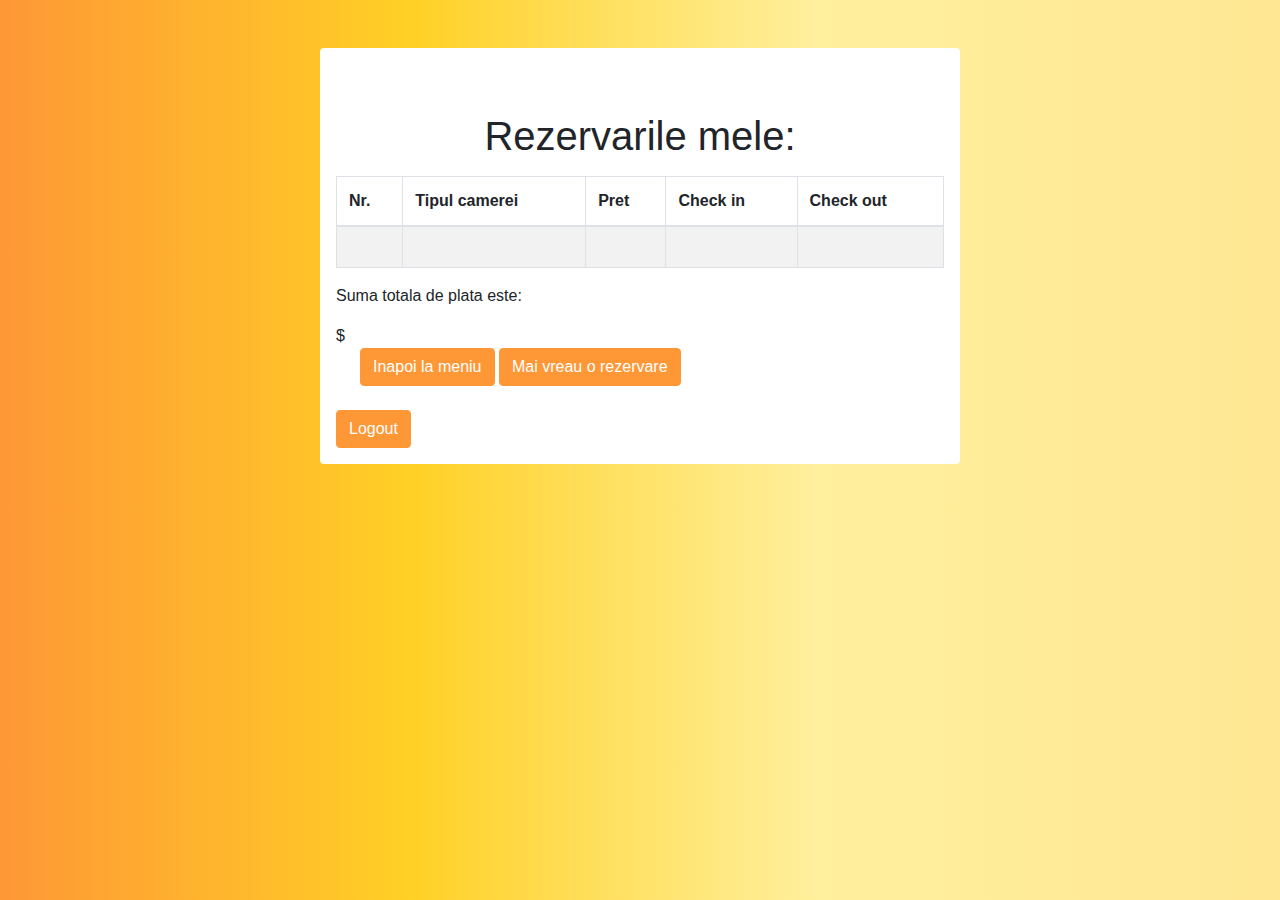
<file: main/resources/templates/cart.html>
<!DOCTYPE html>
<html lang="en" xmlns:th="http://www.w3.org/1999/xhtml">
<head>
    <link rel="stylesheet" href="https://stackpath.bootstrapcdn.com/bootstrap/4.5.2/css/bootstrap.min.css" integrity="sha384-JcKb8q3iqJ61gNV9KGb8thSsNjpSL0n8PARn9HuZOnIxN0hoP+VmmDGMN5t9UJ0Z" crossorigin="anonymous">
    <link rel="stylesheet" href="custom.css">
    <meta charset="UTF-8">
    <meta name="viewport" content="width=device-width, initial-scale=1.0">
    <title>Rezervarile mele</title>
    <style>
    body {
    background: linear-gradient(90deg, rgba(254,151,54,1) 0%, rgba(255,208,37,1) 8%, rgba(255,240,158,1) 16%, rgba(254,151,54,1) 100%);
    background-size: 400% 400%;
    }
    </style>
</head>
<body>
<div class = "container w-50 bg-white p-3 mb-3 mt-5 rounded">
                <h1 class= "text-center pt-5">Rezervarile mele: </h1>
            <p th:value="${userId}"></p>
            <table class = "table table-bordered table-striped">
                <thead>
                    <tr>
                        <th scope="col">Nr.</th>
                        <th scope="col">Tipul camerei</th>
                        <th scope="col">Pret</th>
                        <th scope="col">Check in</th>
                        <th scope="col">Check out</th>
                    </tr>
                </thead>
                <tbody>
                    <tr th:each="room,iStat:${rooms}"
                        th:style="${iStat.odd}? 'font-weight: bold;'"
                        th:alt-title="${iStat.even}? 'even' : 'odd'"
                        th:with="one=1">
                            <td th:text="${room.id}"></td>
                            <td th:text="${room.type}"></td>
                            <td th:text="${room.price}" ></td>
                            <td><p th:each="reservation: ${reservations}" th:if ="(${room.id} == ${reservation.idRoom})  and (${userId} == ${reservation.idUser})" th:text="${reservation.checkInDate}"></p></td>
                            <td><p th:each="reservation: ${reservations}" th:if ="(${room.id} == ${reservation.idRoom})  and (${userId} == ${reservation.idUser})" th:text="${reservation.checkOutDate}"></p></td>
                    </tr>
                </tbody>
            </table>
        <p>Suma totala de plata este: </p>
        <p class="ml-0 pl-0" th:text="${totalSum}" th:remove="tag"></p><span> $</span>
        <br>
        <a href = "/menu" class = "btn btn-primary ml-4 mr-0" style = "color: #fff; background-color: #fe9736; border-color: #fe9736;">Inapoi la meniu</a>
        <a href = "/reservations" class = "btn btn-primary" style = "color: #fff; background-color: #fe9736; border-color: #fe9736;">Mai vreau o rezervare</a>
        <br>
        <br>
    <form action="/logout">
            <button type="submit" class = "btn btn-secondary" style = "color: #fff; background-color: #fe9736; border-color: #fe9736;">Logout</button>
    </form>
</div>
</body>
</html>
</file>
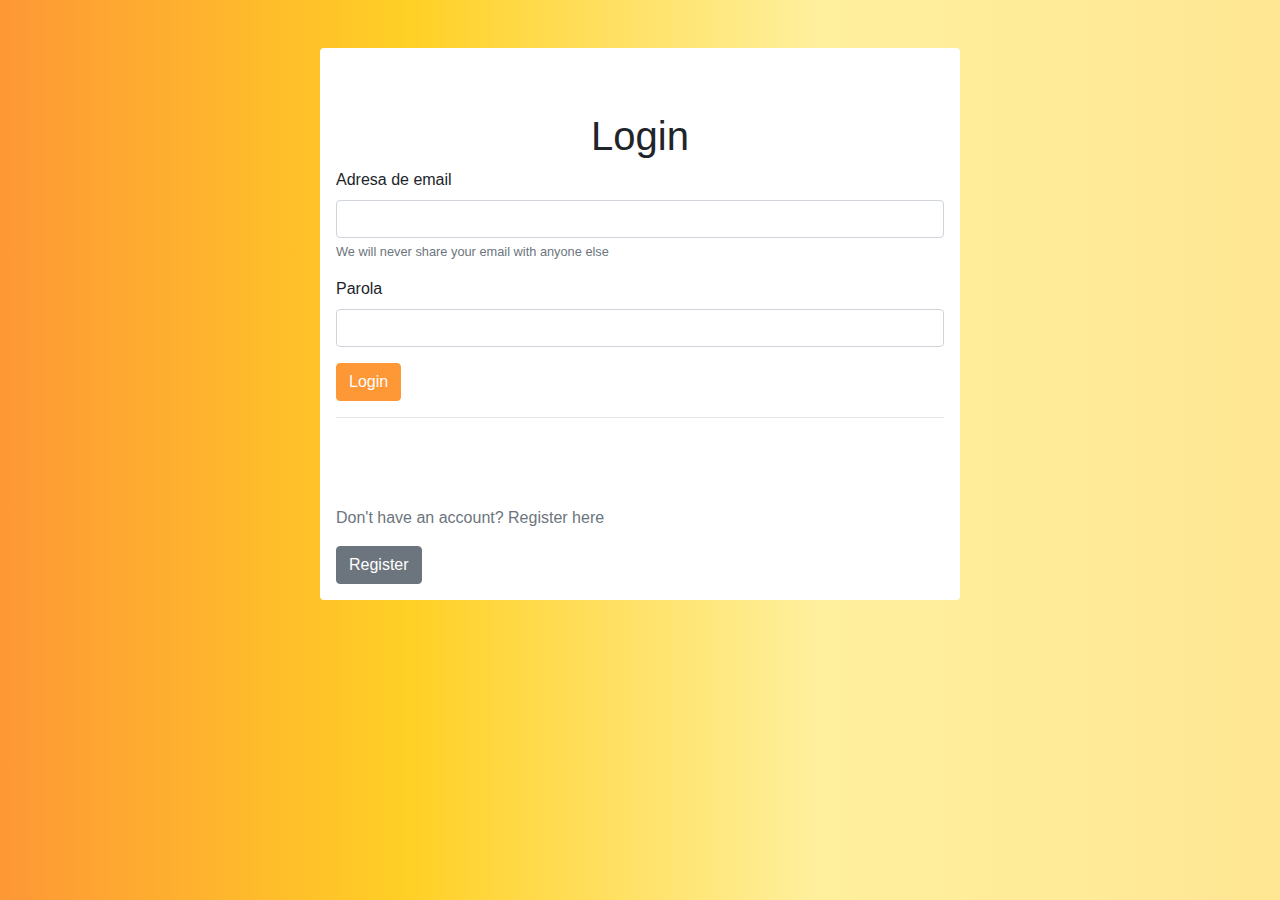
<file: main/resources/templates/login.html>
<!DOCTYPE html>
<html lang="en" xmlns:th="http://www.w3.org/1999/xhtml">
<head>
    <link rel="stylesheet" href="https://stackpath.bootstrapcdn.com/bootstrap/4.5.2/css/bootstrap.min.css" integrity="sha384-JcKb8q3iqJ61gNV9KGb8thSsNjpSL0n8PARn9HuZOnIxN0hoP+VmmDGMN5t9UJ0Z" crossorigin="anonymous">
    <link rel="stylesheet" href="custom.css">
    <meta charset="UTF-8">
    <meta name="viewport" content="width=device-width, initial-scale=1.0">
    <title>Login</title>
    <style>
    body {
    background: linear-gradient(90deg, rgba(254,151,54,1) 0%, rgba(255,208,37,1) 8%, rgba(255,240,158,1) 16%, rgba(254,151,54,1) 100%);
    background-size: 400% 400%;
    }
    </style>
</head>

<body>
<div class = "container w-50 bg-white p-3 mb-3 mt-5 rounded">
    <h1 class= "text-center pt-5">Login</h1>
    <form action= "login-form" method="get">
        <div class = "form-group">
            <label for="exampleInputEmail1">Adresa de email</label>
            <input name="email" type="email" class="form-control" id="exampleInputEmail1" aria-describedby="emailHelp">
            <small id="emailHelp" class="form-text text-muted">We will never share your email with anyone else</small>
        </div>

        <div class = "form-group">
            <label fpr="exampleInputPassword1">Parola</label>
            <input name="password" type="password" class="form-control" id="exampleInputPassword1">
        </div>

        <p th:text="${message}"></p>

        <button type = "submit" class = "btn btn-primary" style = "color: #fff; background-color: #fe9736; border-color: #fe9736;">Login</button>
        <hr/>
        <br>
        <br>
        <br>
        <p class = "text-secondary">Don't have an account? Register here</p>

        <a href = "/register" class = "btn btn-secondary">Register</a>
    </form>
</div>
</body>
</html>
</file>
<file: main/resources/templates/custom.css>
hr {
  margin-top: 1rem;
  margin-bottom: 1rem;
  border: 0;
  border-top: 1px solid rgba(0, 0, 0, 0.1);
}
</file>
